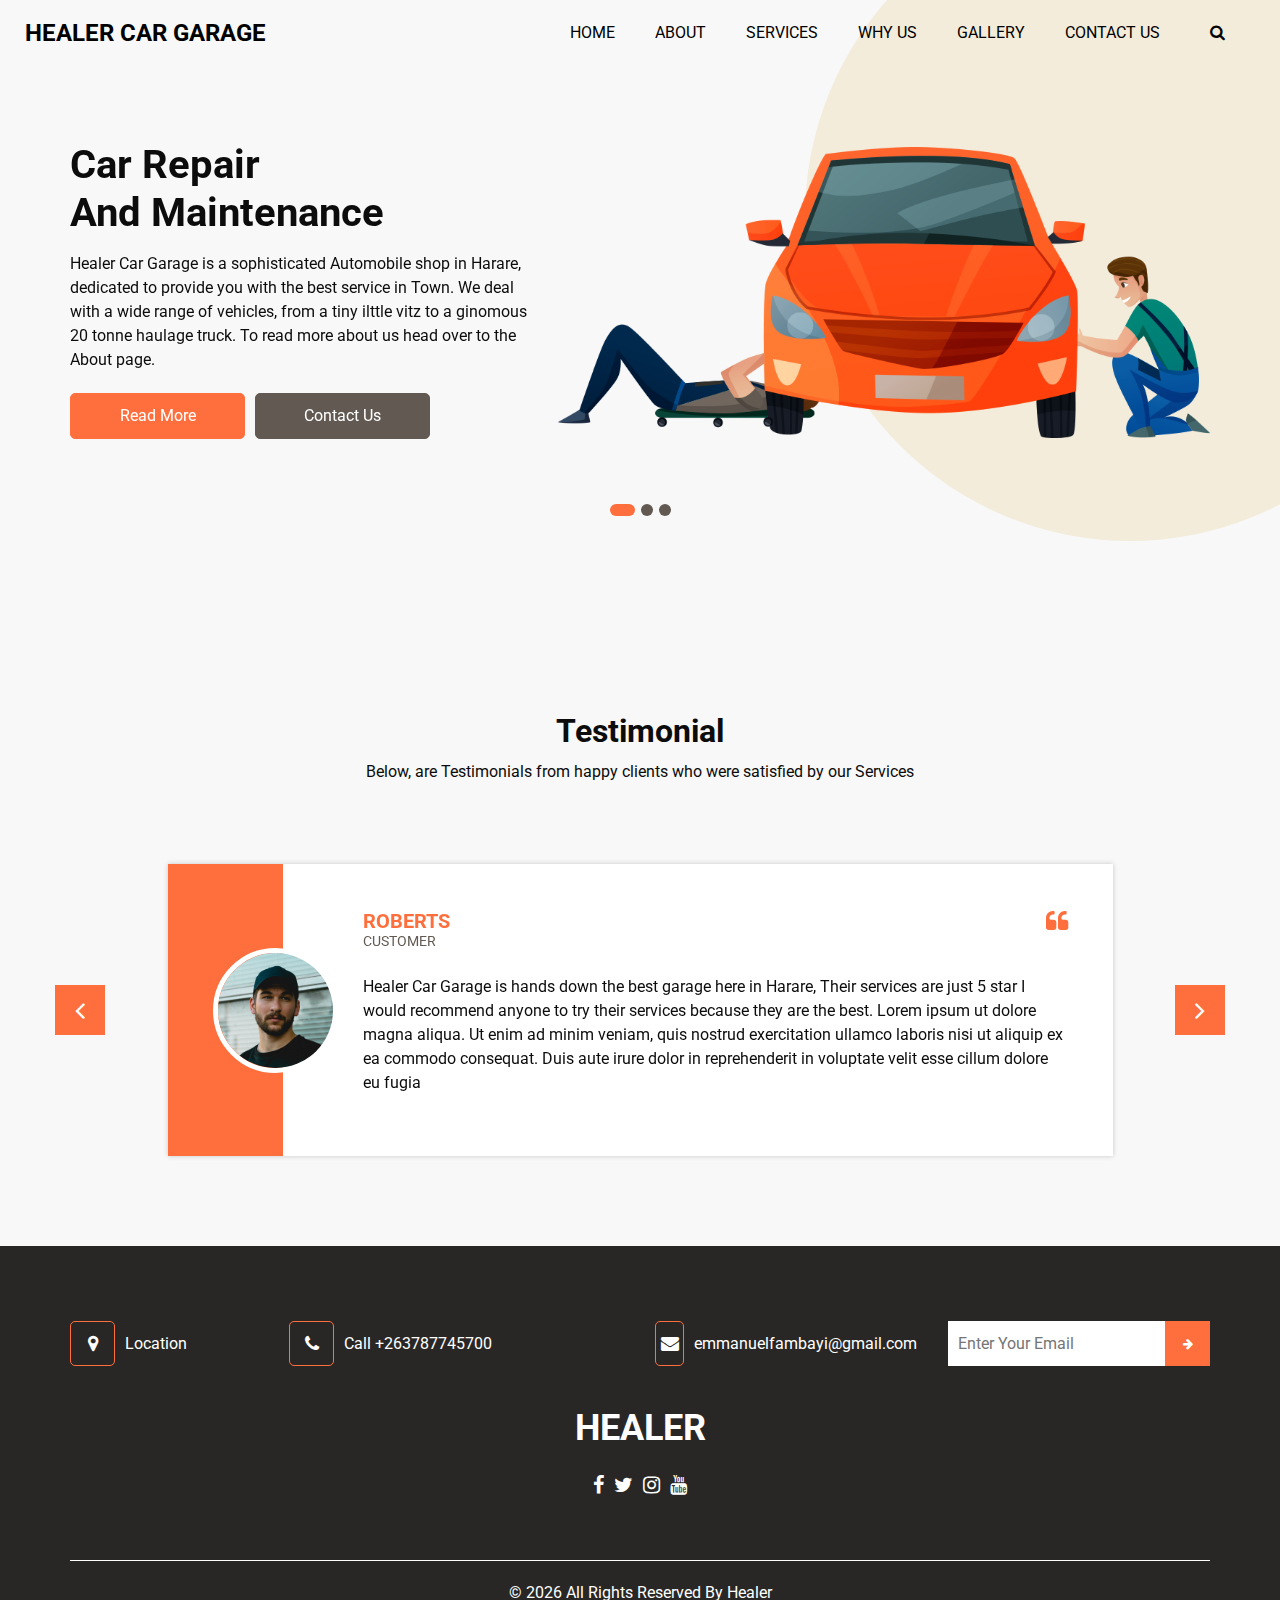
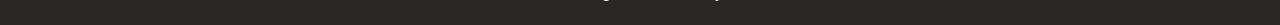
<file: index.html>
<!DOCTYPE html>
<html>

<head>
  <!-- Basic -->
  <meta charset="utf-8" />
  <meta http-equiv="X-UA-Compatible" content="IE=edge" />
  <!-- Mobile Metas -->
  <meta name="viewport" content="width=device-width, initial-scale=1, shrink-to-fit=no" />
  <!-- Site Metas -->
  <link rel="icon" href="images/fevicon.png" type="image/gif" />
  <meta name="keywords" content="" />
  <meta name="description" content="" />
  <meta name="author" content="" />

  <title>HEALER</title>


  <!-- bootstrap core css -->
  <link rel="stylesheet" type="text/css" href="css/bootstrap.css" />

  <!-- fonts style -->
  <link href="https://fonts.googleapis.com/css2?family=Roboto:wght@400;500;700;900&display=swap" rel="stylesheet">

  <!-- font awesome style -->
  <link href="css/font-awesome.min.css" rel="stylesheet" />

  <!-- Custom styles for this template -->
  <link href="css/style.css" rel="stylesheet" />
  <!-- responsive style -->
  <link href="css/responsive.css" rel="stylesheet" />

</head>

<body>

  <!-- header section strats -->
  <header class="header_section">
    <div class="container-fluid">
      <nav class="navbar navbar-expand-lg custom_nav-container ">
        <a class="navbar-brand" href="index.html">
          <span>HEALER CAR GARAGE</span>
        </a>

        <button class="navbar-toggler" type="button" data-toggle="collapse" data-target="#navbarSupportedContent" aria-controls="navbarSupportedContent" aria-expanded="false" aria-label="Toggle navigation">
          <span class=""> </span>
        </button>

        <div class="collapse navbar-collapse" id="navbarSupportedContent">
          <ul class="navbar-nav  ml-auto">
            <li class="nav-item active">
              <a class="nav-link" href="index.html">Home <span class="sr-only">(current)</span></a>
            </li>
            <li class="nav-item">
              <a class="nav-link" href="about.html"> About</a>
            </li>
            <li class="nav-item">
              <a class="nav-link" href="service.html">Services</a>
            </li>
            <li class="nav-item">
              <a class="nav-link" href="why.html">Why Us</a>
            </li>
            <li class="nav-item">
              <a class="nav-link" href="gallery.html">Gallery</a>
            </li>
            <li class="nav-item">
              <a class="nav-link" href="contact.html">Contact Us</a>
            </li>
          </ul>
          <div class="quote_btn-container">
            <form class="form-inline">
              <button class="btn   nav_search-btn" type="submit">
                <i class="fa fa-search" aria-hidden="true"></i>
              </button>
            </form>
          </div>
        </div>
      </nav>
    </div>
  </header>
  <!-- end header section -->
  <!--slider section-->
  <section class="slider_section ">
    <div id="customCarousel1" class="carousel slide" data-ride="carousel">
      <div class="carousel-inner">
        <div class="carousel-item active">
          <div class="container ">
            <div class="row">
              <div class="col-md-6 col-lg-5">
                <div class="detail-box">
                  <h1>
                    Car Repair <br>
                    And Maintenance
                  </h1>
                  <p>
                    Healer Car Garage is a sophisticated Automobile shop in Harare, dedicated to provide you with the best service in Town. We deal with a wide range of vehicles, from a tiny ilttle vitz to a ginomous 20 tonne haulage truck. To read more about us head over to the About page.</p>
                  <div class="btn-box">
                    <a href="" class="btn-1">
                      Read More
                    </a>
                    <a href="contact.html" class="btn-2">
                      Contact Us
                    </a>
                  </div>
                </div>
              </div>
              <div class="col-md-6 col-lg-7">
                <div class="img-box">
                  <img src="images/slider-img.png" alt="">
                </div>
              </div>
            </div>
          </div>
        </div>
        <div class="carousel-item">
          <div class="container ">
            <div class="row">
              <div class="col-md-6 col-lg-5">
                <div class="detail-box">
                  <h1>
                    Car Repair <br>
                    And Maintenance
                  </h1>
                  <p>
                    Anything embarrassing hidden in the middle of text. All the Lorem Ipsuanything embarrassing hidden in the middle of text. All the Lorem Ipsumm </p>
                  <div class="btn-box">
                    <a href="" class="btn-1">
                      Read More
                    </a>
                    <a href="" class="btn-2">
                      Contact Us
                    </a>
                  </div>
                </div>
              </div>
              <div class="col-md-6 col-lg-7">
                <div class="img-box">
                  <img src="images/slider-img.png" alt="">
                </div>
              </div>
            </div>
          </div>
        </div>
        <div class="carousel-item">
          <div class="container ">
            <div class="row">
              <div class="col-md-6 col-lg-5">
                <div class="detail-box">
                  <h1>
                    Car Repair <br>
                    And Maintenance
                  </h1>
                  <p>
                    Anything embarrassing hidden in the middle of text. All the Lorem Ipsuanything embarrassing hidden in the middle of text. All the Lorem Ipsumm </p>
                  <div class="btn-box">
                    <a href="" class="btn-1">
                      Read More
                    </a>
                    <a href="" class="btn-2">
                      Contact Us
                    </a>
                  </div>
                </div>
              </div>
              <div class="col-md-6 col-lg-7">
                <div class="img-box">
                  <img src="images/slider-img.png" alt="">
                </div>
              </div>
            </div>
          </div>
        </div>
      </div>
      <ol class="carousel-indicators">
        <li data-target="#customCarousel1" data-slide-to="0" class="active"></li>
        <li data-target="#customCarousel1" data-slide-to="1"></li>
        <li data-target="#customCarousel1" data-slide-to="2"></li>
      </ol>
    </div>
  </section>
  <!-- end slider section -->

  <!-- client section -->
  <section class="client_section layout_padding">
    <div class="container">
      <div class="heading_container heading_center">
        <h2>
          Testimonial
        </h2>
        <p>
          Below, are Testimonials from happy clients who were satisfied by our Services
        </p>
      </div>
    </div>
    <div class="container px-0">
      <div id="customCarousel2" class="carousel  slide" data-ride="carousel">
        <div class="carousel-inner">
          <div class="carousel-item active">
            <div class="container">
              <div class="row">
                <div class="col-lg-10 mx-auto">
                  <div class="box">
                    <div class="img-box">
                      <img src="images/client.jpg" alt="">
                    </div>
                    <div class="detail-box">
                      <div class="client_info">
                        <div class="client_name">
                          <h5>
                            Roberts
                          </h5>
                          <h6>
                            Customer
                          </h6>
                        </div>
                        <i class="fa fa-quote-left" aria-hidden="true"></i>
                      </div>
                      <p>
                        Healer Car Garage is hands down the best garage here in Harare, Their services are just 5 star I would recommend anyone to try their services because they are the best. Lorem ipsum ut
                        dolore magna aliqua. Ut enim ad minim veniam, quis nostrud exercitation ullamco laboris nisi ut
                        aliquip ex ea commodo consequat. Duis aute irure dolor in reprehenderit in voluptate velit esse
                        cillum
                        dolore eu fugia
                      </p>
                    </div>
                  </div>
                </div>
              </div>
            </div>
          </div>
          <div class="carousel-item">
            <div class="container">
              <div class="row">
                <div class="col-md-10 mx-auto">
                  <div class="box">
                    <div class="img-box">
                      <img src="images/Anderson.png" alt="">
                    </div>
                    <div class="detail-box">
                      <div class="client_info">
                        <div class="client_name">
                          <h5>
                            Anderson
                          </h5>
                          <h6>
                            Customer
                          </h6>
                        </div>
                        <i class="fa fa-quote-left" aria-hidden="true"></i>
                      </div>
                      <p>
                       I bet You just can't go wrong with Healer Car Garage because of the services they offer, probably hands down the best in town. You surely should check them out , trust me our be disappointed. Oooh and did I also mention that their prices are very affordable for the quality of services they offer. 
                      </p>
                    </div>
                  </div>
                </div>
              </div>
            </div>
          </div>
          <div class="carousel-item">
            <div class="container">
              <div class="row">
                <div class="col-md-10 mx-auto">
                  <div class="box">
                    <div class="img-box">
                      <img src="images/Anderson.png" alt="">
                    </div>
                    <div class="detail-box">
                      <div class="client_info">
                        <div class="client_name">
                          <h5>
                            Pikachu
                          </h5>
                          <h6>
                            Customer
                          </h6>
                        </div>
                        <i class="fa fa-quote-left" aria-hidden="true"></i>
                      </div>
                      <p>
                        I bet You just can't go wrong with Healer Car Garage because of the services they offer, probably hands down the best in
                        town. You surely should check them out , trust me our be disappointed. Oooh and did I also mention that their prices are
                        very affordable for the quality of services they offer.
                      </p>
                    </div>
                  </div>
                </div>
              </div>
            </div>
          </div>
        </div>
        <div class="carousel_btn-box">
          <a class="carousel-control-prev" href="#customCarousel2" role="button" data-slide="prev">
            <i class="fa fa-angle-left" aria-hidden="true"></i>
            <span class="sr-only">Previous</span>
          </a>
          <a class="carousel-control-next" href="#customCarousel2" role="button" data-slide="next">
            <i class="fa fa-angle-right" aria-hidden="true"></i>
            <span class="sr-only">Next</span>
          </a>
        </div>
      </div>
    </div>
  </section>
  <!-- end client section -->

  <!-- info section -->

  <section class="info_section ">
    <div class="info_container ">
      <div class="container">
        <div class="row">
          <div class="col-lg-9">
            <div class="info_contact ">
              <div class="row">
                <div class="col-md-3">
                  <a href="about.html" class="link-box">
                    <i class="fa fa-map-marker" aria-hidden="true"></i>
                    <span>
                      Location
                    </span>
                  </a>
                </div>
                <div class="col-md-5">
                  <a href="#" class="link-box">
                    <i class="fa fa-phone" aria-hidden="true"></i>
                    <span>
                      Call +263787745700
                    </span>
                  </a>
                </div>
                <div class="col-md-4">
                  <a href="#" class="link-box">
                    <i class="fa fa-envelope" aria-hidden="true"></i>
                    <span>
                      emmanuelfambayi@gmail.com
                    </span>
                  </a>
                </div>
              </div>
            </div>
          </div>
          <div class="col-md-5  col-lg-3 mx-auto">
            <div class="info_form ">
              <form action="#">
                <input type="email" placeholder="Enter Your Email" />
                <button>
                  <i class="fa fa-arrow-right" aria-hidden="true"></i>
                </button>
              </form>
            </div>
          </div>
        </div>
        <div class="info_logo">
          <a class="navbar-brand" href="index.html">
            <span>
              Healer
            </span>
          </a>
        </div>
        <div class="social-box">
          <a href="">
            <i class="fa fa-facebook" aria-hidden="true"></i>
          </a>
          <a href="">
            <i class="fa fa-twitter" aria-hidden="true"></i>
          </a>
          <a href="">
            <i class="fa fa-instagram" aria-hidden="true"></i>
          </a>
          <a href="">
            <i class="fa fa-youtube" aria-hidden="true"></i>
          </a>
        </div>
      </div>
    </div>
  </section>

  <!-- end info section -->

  <!-- footer section -->
  <footer class="footer_section">
    <div class="container">
      <p>
        &copy; <span id="displayYear"></span> All Rights Reserved By
        <a href="https://html.design/">Healer</a>
      </p>
    </div>
  </footer>
  <!-- footer section -->

  <!-- jQery -->
  <script src="js/jquery-3.4.1.min.js"></script>
  <!-- bootstrap js -->
  <script src="js/bootstrap.js"></script>
  <!-- custom js -->
  <script src="js/custom.js"></script>


</body>

</html>
</file>
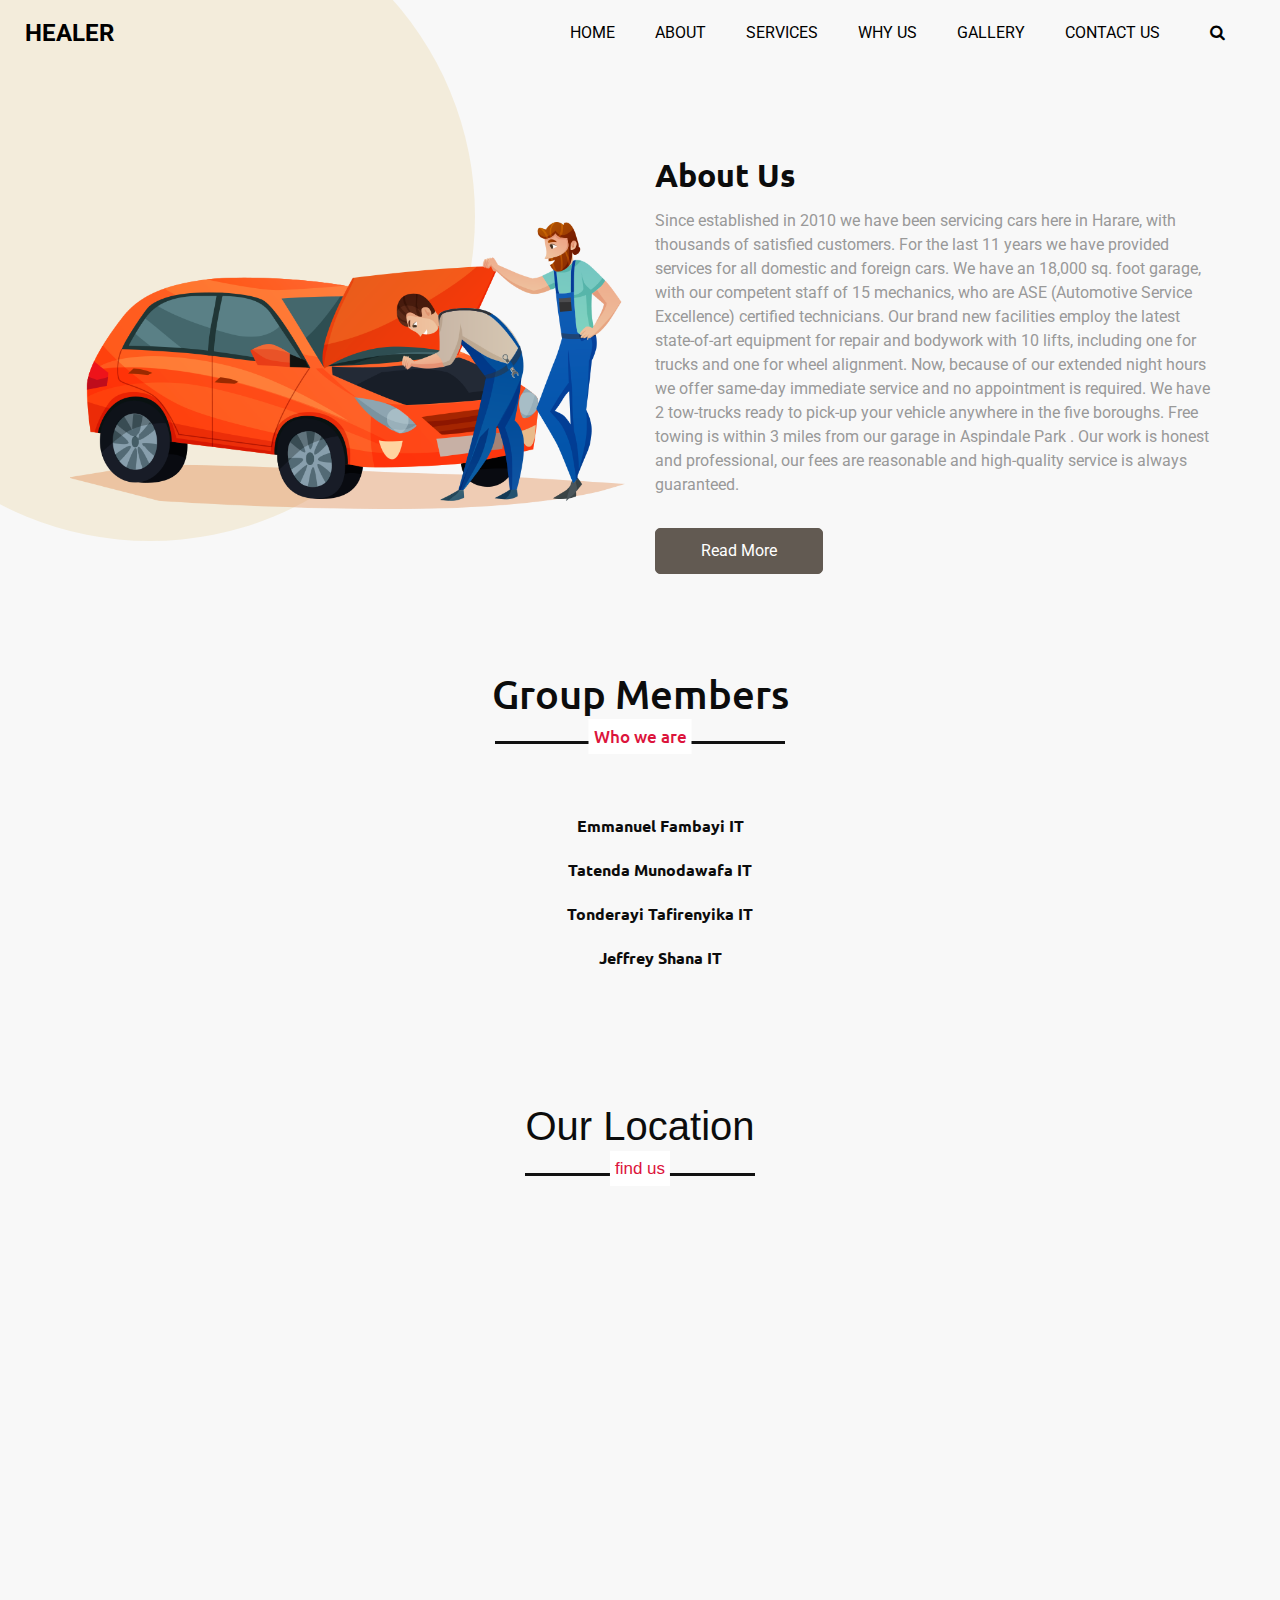
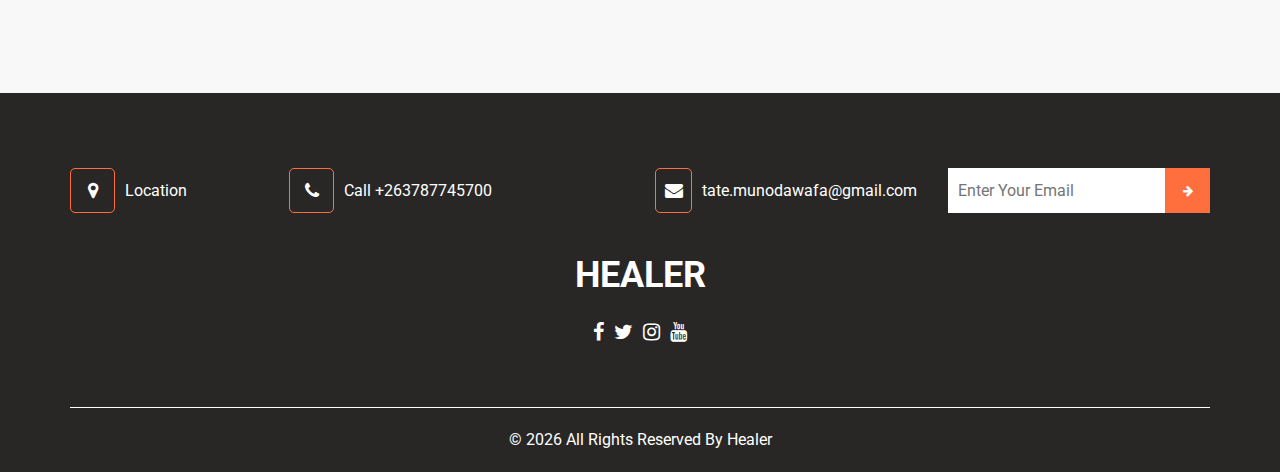
<file: about.html>
<!DOCTYPE html>
<html>

<head>
  <!-- Basic -->
  <meta charset="utf-8" />
  <meta http-equiv="X-UA-Compatible" content="IE=edge" />
  <!-- Mobile Metas -->
  <meta name="viewport" content="width=device-width, initial-scale=1, shrink-to-fit=no" />
  <!-- Site Metas -->
  <link rel="icon" href="images/fevicon.png" type="image/gif" />
  <meta name="keywords" content="" />
  <meta name="description" content="" />
  <meta name="author" content="" />

  <title>HEALER</title>


  <!-- bootstrap core css -->
  <link rel="stylesheet" type="text/css" href="css/bootstrap.css" />

  <!-- fonts style -->
  <link href="https://fonts.googleapis.com/css2?family=Roboto:wght@400;500;700;900&display=swap" rel="stylesheet">

  <!-- font awesome style -->
  <link href="css/font-awesome.min.css" rel="stylesheet" />

  <!-- Custom styles for this template -->
  <link href="css/style.css" rel="stylesheet" />
  <!-- responsive style -->
  <link href="css/responsive.css" rel="stylesheet" />

</head>

<body>

  <!-- header section strats -->
  <header class="header_section">
    <div class="container-fluid">
      <nav class="navbar navbar-expand-lg custom_nav-container ">
        <a class="navbar-brand" href="index.html">
          <span>HEALER</span>
        </a>

        <button class="navbar-toggler" type="button" data-toggle="collapse" data-target="#navbarSupportedContent" aria-controls="navbarSupportedContent" aria-expanded="false" aria-label="Toggle navigation">
          <span class=""> </span>
        </button>

        <div class="collapse navbar-collapse" id="navbarSupportedContent">
          <ul class="navbar-nav  ml-auto">
            <li class="nav-item ">
              <a class="nav-link" href="index.html">Home </a>
            </li>
            <li class="nav-item active">
              <a class="nav-link" href="about.html"> About <span class="sr-only">(current)</span> </a>
            </li>
            <li class="nav-item">
              <a class="nav-link" href="service.html">Services</a>
            </li>
            <li class="nav-item">
              <a class="nav-link" href="why.html">Why Us</a>
            </li>
            <li class="nav-item">
              <a class="nav-link" href="gallery.html">Gallery</a>
            </li>
            <li class="nav-item">
              <a class="nav-link" href="contact.html">Contact Us</a>
            </li>
          </ul>
          <div class="quote_btn-container">
            <form class="form-inline">
              <button class="btn   nav_search-btn" type="submit">
                <i class="fa fa-search" aria-hidden="true"></i>
              </button>
            </form>
          </div>
        </div>
      </nav>
    </div>
  </header>
  <!-- end header section -->

  <!-- about section -->

  <section class="about_section layout_padding">
    <div class="container  ">
      <div class="row">
        <div class="col-md-6 ">
          <div class="img-box">
            <img src="images/about-img.png" alt="">
          </div>
        </div>
        <div class="col-md-6">
          <div class="detail-box">
            <div class="heading_container">
              <h2>
                About Us
              </h2>
            </div>
            <p>
              Since established in 2010 we have been servicing cars here in Harare, with thousands of satisfied customers. For the
              last 11 years we have provided services for all domestic and foreign cars. We have an 18,000 sq. foot garage, with our
              competent staff of 15 mechanics, who are ASE (Automotive Service Excellence) certified technicians. Our brand new
              facilities employ the latest state-of-art equipment for repair and bodywork with 10 lifts, including one for trucks and
              one for wheel alignment. Now, because of our extended night hours we offer same-day immediate service and no appointment
              is required. We have 2 tow-trucks ready to pick-up your vehicle anywhere
              in the five boroughs. Free towing is within 3 miles from our garage in Aspindale Park . Our work is honest and
              professional, our fees are reasonable and high-quality service is always guaranteed. </p>
            <a href="">
              Read More
            </a>
          </div>
        </div>
      </div>
    </div>
  </section>

  <!-- end about section -->

  <!--members section start-->
  <section class="members">
    <div class="tittle">Group Members</div>
    <div class="members-content">
      <ul>
        <li>Emmanuel Fambayi IT</li>
        <li>Tatenda Munodawafa IT</li>
        <li>Tonderayi Tafirenyika IT</li>
        <li>Jeffrey Shana IT</li>
     </ul>
    </div>
  </section>
  <!--members section end-->

  <!--location section start-->
  <section class="location" id="location" >
    <div class="tittle">Our Location</div>
    <div id="map">
      <iframe
        src="https://www.google.com/maps/embed?pb=!1m18!1m12!1m3!1d15189.481541946585!2d30.956180617919927!3d-17.868126460325776!2m3!1f0!2f0!3f0!3m2!1i1024!2i768!4f13.1!3m3!1m2!1s0x1931a73f729f3e67%3A0xe951201a976d5a0c!2sPick%20n%20Pay%20Aspindale%20Park!5e0!3m2!1sen!2szw!4v1638025833135!5m2!1sen!2szw"
        width="100%" height="450" style="border:0;" allowfullscreen="" loading="lazy"></iframe>
    </div>
  </section>

  <!-- info section -->

  <section class="info_section ">
    <div class="info_container ">
      <div class="container">
        <div class="row">
          <div class="col-lg-9">
            <div class="info_contact ">
              <div class="row">
                <div class="col-md-3">
                  <a href="#location" class="link-box">
                    <i class="fa fa-map-marker" aria-hidden="true"></i>
                    <span>
                      Location
                    </span>
                  </a>
                </div>
                <div class="col-md-5">
                  <a href="#" class="link-box">
                    <i class="fa fa-phone" aria-hidden="true"></i>
                    <span>
                      Call +263787745700
                    </span>
                  </a>
                </div>
                <div class="col-md-4">
                  <a href="#" class="link-box">
                    <i class="fa fa-envelope" aria-hidden="true"></i>
                    <span>
                      tate.munodawafa@gmail.com
                    </span>
                  </a>
                </div>
              </div>
            </div>
          </div>
          <div class="col-md-5  col-lg-3 mx-auto">
            <div class="info_form ">
              <form action="#">
                <input type="email" placeholder="Enter Your Email" />
                <button>
                  <i class="fa fa-arrow-right" aria-hidden="true"></i>
                </button>
              </form>
            </div>
          </div>
        </div>
        <div class="info_logo">
          <a class="navbar-brand" href="index.html">
            <span>
              HEALER
            </span>
          </a>
        </div>
        <div class="social-box">
          <a href="">
            <i class="fa fa-facebook" aria-hidden="true"></i>
          </a>
          <a href="">
            <i class="fa fa-twitter" aria-hidden="true"></i>
          </a>
          <a href="">
            <i class="fa fa-instagram" aria-hidden="true"></i>
          </a>
          <a href="">
            <i class="fa fa-youtube" aria-hidden="true"></i>
          </a>
        </div>
      </div>
    </div>
  </section>

  <!-- end info section -->

  <!-- footer section -->
  <footer class="footer_section">
    <div class="container">
      <p>
        &copy; <span id="displayYear"></span> All Rights Reserved By
        <a href="https://html.design/">Healer</a>
      </p>
    </div>
  </footer>
  <!-- footer section -->

  <!-- jQery -->
  <script src="js/jquery-3.4.1.min.js"></script>
  <!-- bootstrap js -->
  <script src="js/bootstrap.js"></script>
  <!-- custom js -->
  <script src="js/custom.js"></script>


</body>

</html>
</file>
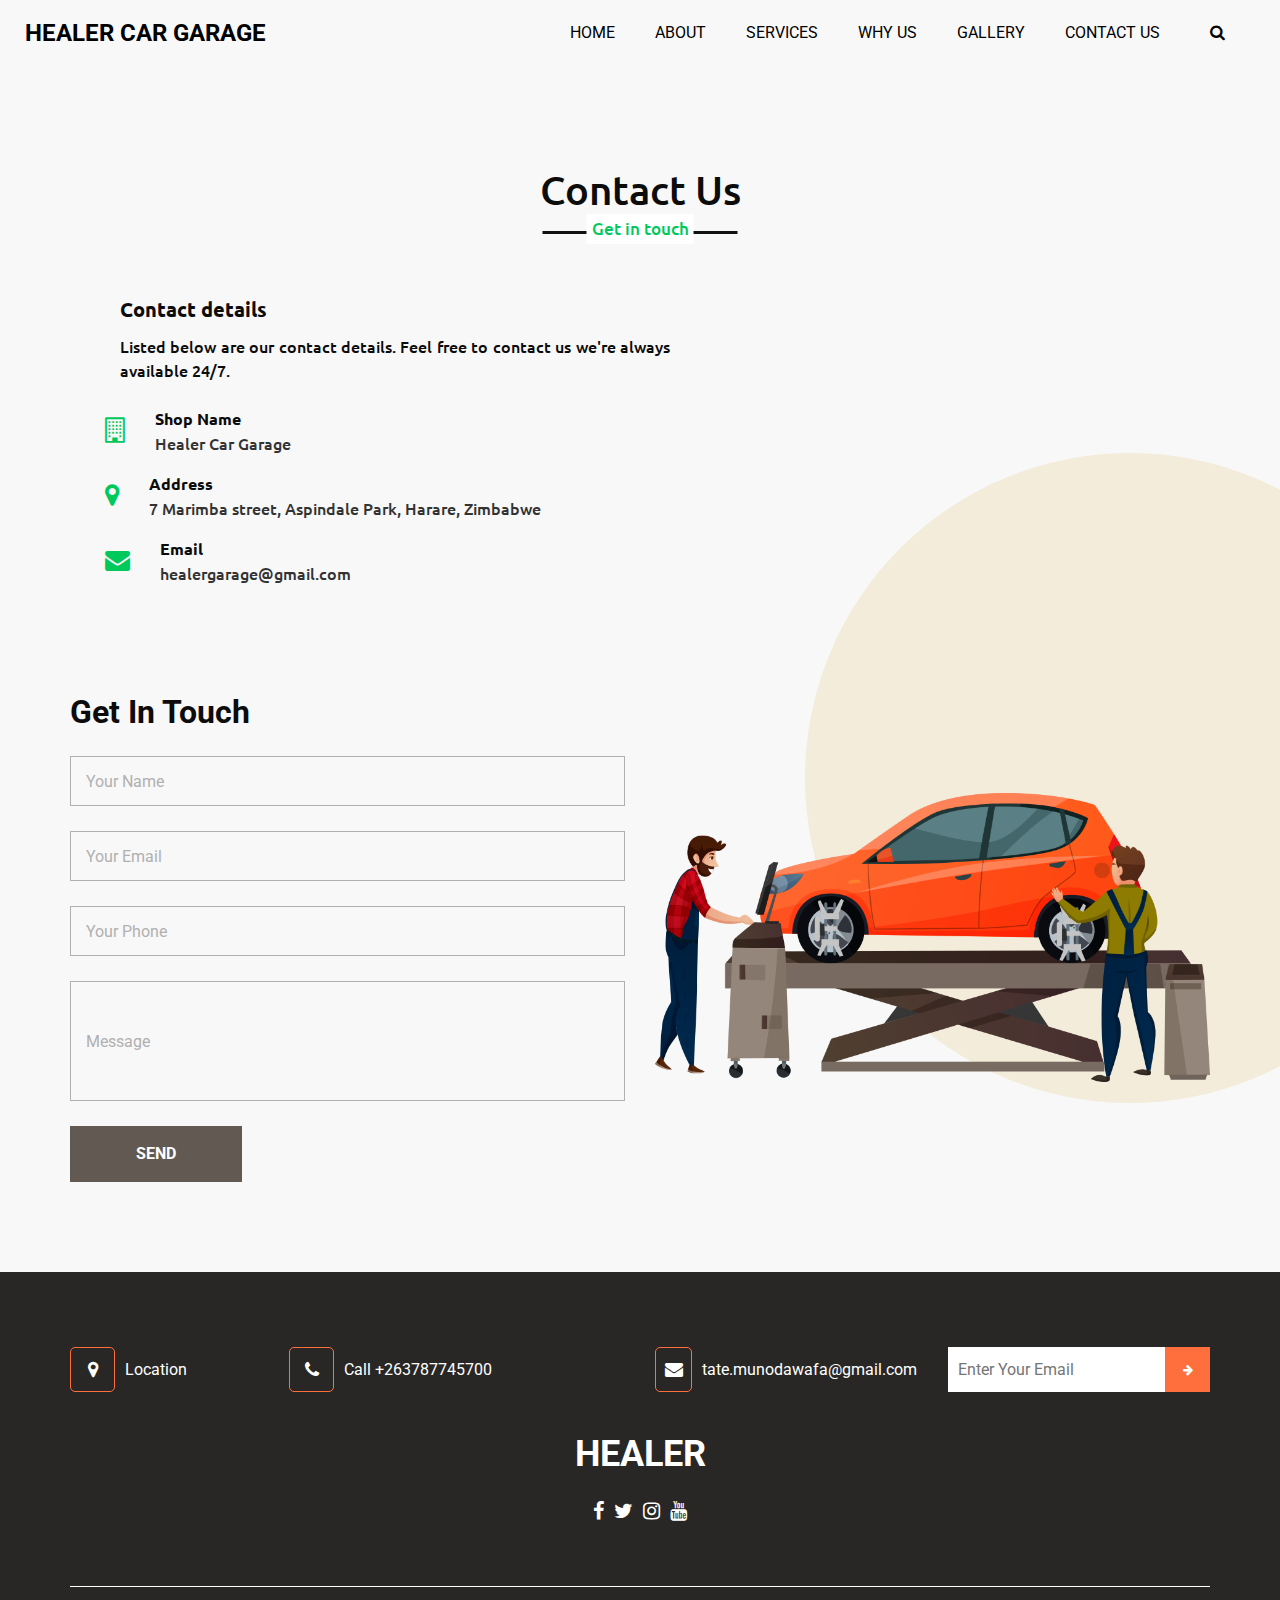
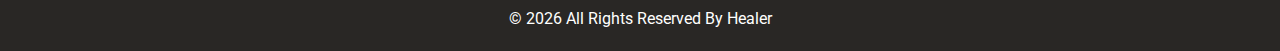
<file: contact.html>
<!DOCTYPE html>
<html>

<head>
  <!-- Basic -->
  <meta charset="utf-8" />
  <meta http-equiv="X-UA-Compatible" content="IE=edge" />
  <!-- Mobile Metas -->
  <meta name="viewport" content="width=device-width, initial-scale=1, shrink-to-fit=no" />
  <!-- Site Metas -->
  <link rel="icon" href="images/fevicon.png" type="image/gif" />
  <meta name="keywords" content="" />
  <meta name="description" content="" />
  <meta name="author" content="" />

  <title>Healer</title>


  <!-- bootstrap core css -->
  <link rel="stylesheet" type="text/css" href="css/bootstrap.css" />

  <!-- fonts style -->
  <link href="https://fonts.googleapis.com/css2?family=Roboto:wght@400;500;700;900&display=swap" rel="stylesheet">

  <!-- font awesome style -->
  <link href="css/font-awesome.min.css" rel="stylesheet" />
  <link rel="stylesheet" href="https://cdnjs.cloudflare.com/ajax/libs/font-awesome/4.7.0/css/font-awesome.min.css">

  <!-- Custom styles for this template -->
  <link href="css/style.css" rel="stylesheet" />
  <!-- responsive style -->
  <link href="css/responsive.css" rel="stylesheet" />

</head>

<body>

  <!-- header section strats -->
  <header class="header_section">
    <div class="container-fluid">
      <nav class="navbar navbar-expand-lg custom_nav-container ">
        <a class="navbar-brand" href="index.html">
          <span>Healer Car Garage</span>
        </a>

        <button class="navbar-toggler" type="button" data-toggle="collapse" data-target="#navbarSupportedContent" aria-controls="navbarSupportedContent" aria-expanded="false" aria-label="Toggle navigation">
          <span class=""> </span>
        </button>

        <div class="collapse navbar-collapse" id="navbarSupportedContent">
          <ul class="navbar-nav  ml-auto">
            <li class="nav-item ">
              <a class="nav-link" href="index.html">Home </a>
            </li>
            <li class="nav-item">
              <a class="nav-link" href="about.html"> About</a>
            </li>
            <li class="nav-item">
              <a class="nav-link" href="service.html">Services</a>
            </li>
            <li class="nav-item">
              <a class="nav-link" href="why.html">Why Us</a>
            </li>
            <li class="nav-item">
              <a class="nav-link" href="gallery.html">Gallery</a>
            </li>
            <li class="nav-item active">
              <a class="nav-link" href="contact.html">Contact Us <span class="sr-only">(current)</span> </a>
            </li>
          </ul>
          <div class="quote_btn-container">
            <form class="form-inline">
              <button class="btn   nav_search-btn" type="submit">
                <i class="fa fa-search" aria-hidden="true"></i>
              </button>
            </form>
          
          </div>
        </div>
      </nav>
    </div>
  </header>
  <!-- end header section -->

<!--Contact section start-->
<section class="contact" id="contact">
  <div class="max-width">
    <h2 class="tittle">Contact Us</h2>
    <div class="contact-content">
      <div class="column left">
        <div class="text">Contact details</div>
        <p>Listed below are our contact details. Feel free to contact us we're always available 24/7.</p>
        <div class="icons">
          <div class="row">
            <i class="fa fa-building-o" aria-hidden="true"></i>
            <div class="info">
              <div class="head">Shop Name</div>
              <div class="sub-tittle">Healer Car Garage</div>
            </div>
          </div>
          <div class="row">
            <i class="fa fa-map-marker"></i>
            <div class="info">
              <div class="head">Address</div>
              <div class="sub-tittle">7 Marimba street, Aspindale Park, Harare, Zimbabwe</div>
            </div>
          </div>
          <div class="row">
            <i class="fa fa-envelope"></i>
            <div class="info">
              <div class="head">Email</div>
              <div class="sub-tittle">healergarage@gmail.com</div>
            </div>
          </div>
        </div>
      </div>
    </div>
  </div>
</section>


  <!-- contact section -->
  <section class="contact_section layout_padding">
    <div class="container">
      <div class="row">
        <div class="col-md-6">
          <div class="form_container">
            <div class="heading_container ">
              <h2>
                Get In Touch
              </h2>
            </div>
            <form action="#">
              <div>
                <input type="text" placeholder="Your Name" />
              </div>
              <div>
                <input type="email" placeholder="Your Email" />
              </div>
              <div>
                <input type="text" placeholder="Your Phone" />
              </div>
              <div>
                <input type="text" class="message-box" placeholder="Message" />
              </div>
              <div class="btn_box ">
                <button>
                  SEND
                </button>
              </div>
            </form>
          </div>
        </div>
        <div class="col-md-6">
          <div class="img-box">
            <img src="images/contact-img.png" alt="">
          </div>
        </div>
      </div>
    </div>
  </section>
  <!-- end contact section -->

  <!-- info section -->

  <section class="info_section ">
    <div class="info_container ">
      <div class="container">
        <div class="row">
          <div class="col-lg-9">
            <div class="info_contact ">
              <div class="row">
                <div class="col-md-3">
                  <a href="#" class="link-box">
                    <i class="fa fa-map-marker" aria-hidden="true"></i>
                    <span>
                      Location
                    </span>
                  </a>
                </div>
                <div class="col-md-5">
                  <a href="#" class="link-box">
                    <i class="fa fa-phone" aria-hidden="true"></i>
                    <span>
                      Call +263787745700
                    </span>
                  </a>
                </div>
                <div class="col-md-4">
                  <a href="#" class="link-box">
                    <i class="fa fa-envelope" aria-hidden="true"></i>
                    <span>
                      tate.munodawafa@gmail.com
                    </span>
                  </a>
                </div>
              </div>
            </div>
          </div>
          <div class="col-md-5  col-lg-3 mx-auto">
            <div class="info_form ">
              <form action="#">
                <input type="email" placeholder="Enter Your Email" />
                <button>
                  <i class="fa fa-arrow-right" aria-hidden="true"></i>
                </button>
              </form>
            </div>
          </div>
        </div>
        <div class="info_logo">
          <a class="navbar-brand" href="index.html">
            <span>
              HEALER
            </span>
          </a>
        </div>
        <div class="social-box">
          <a href="">
            <i class="fa fa-facebook" aria-hidden="true"></i>
          </a>
          <a href="">
            <i class="fa fa-twitter" aria-hidden="true"></i>
          </a>
          <a href="">
            <i class="fa fa-instagram" aria-hidden="true"></i>
          </a>
          <a href="">
            <i class="fa fa-youtube" aria-hidden="true"></i>
          </a>
        </div>
      </div>
    </div>
  </section>

  <!-- end info section -->

  <!-- footer section -->
  <footer class="footer_section">
    <div class="container">
      <p>
        &copy; <span id="displayYear"></span> All Rights Reserved By
        <a href="https://html.design/">Healer</a>
      </p>
    </div>
  </footer>
  <!-- footer section -->

  <!-- jQery -->
  <script src="js/jquery-3.4.1.min.js"></script>
  <!-- bootstrap js -->
  <script src="js/bootstrap.js"></script>
  <!-- custom js -->
  <script src="js/custom.js"></script>


</body>

</html>
</file>
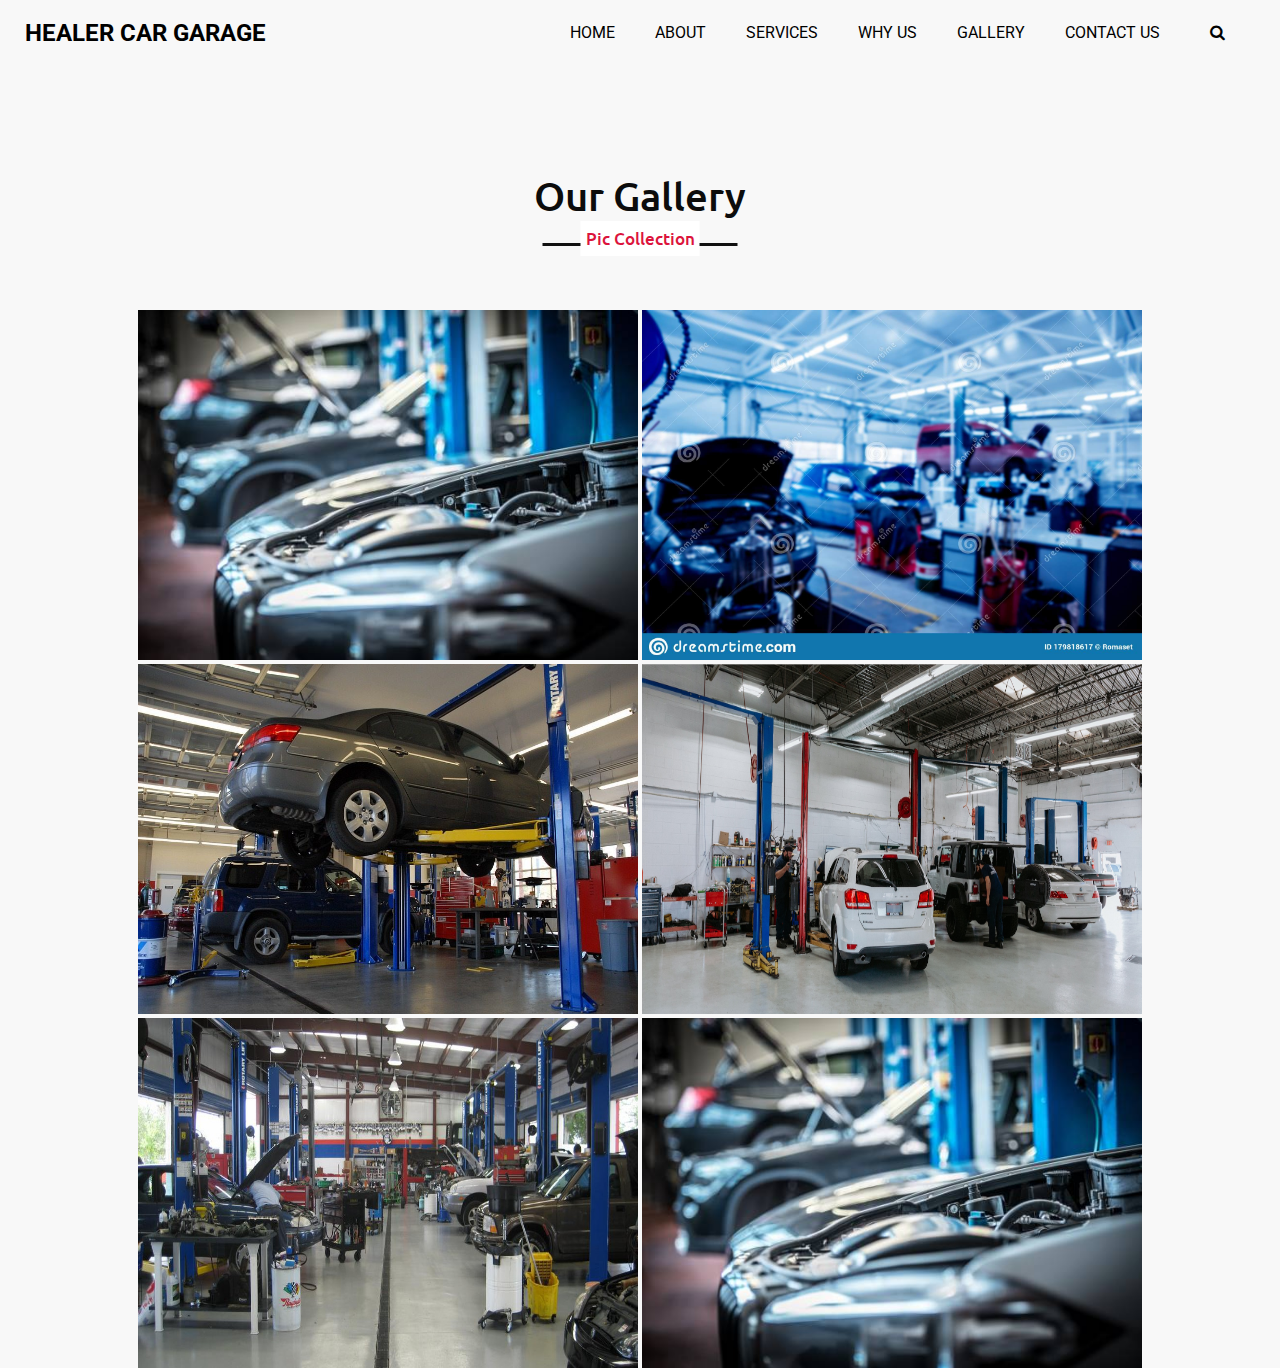
<file: gallery.html>
<!DOCTYPE html>
<html>

<head>
    <!-- Basic -->
    <meta charset="utf-8" />
    <meta http-equiv="X-UA-Compatible" content="IE=edge" />
    <!-- Mobile Metas -->
    <meta name="viewport" content="width=device-width, initial-scale=1, shrink-to-fit=no" />
    <!-- Site Metas -->
    <link rel="icon" href="images/fevicon.png" type="image/gif" />
    <meta name="keywords" content="" />
    <meta name="description" content="" />
    <meta name="author" content="" />

    <title>HEALER</title>


    <!-- bootstrap core css -->
    <link rel="stylesheet" type="text/css" href="css/bootstrap.css" />

    <!-- fonts style -->
    <link href="https://fonts.googleapis.com/css2?family=Roboto:wght@400;500;700;900&display=swap" rel="stylesheet">

    <!-- font awesome style -->
    <link href="css/font-awesome.min.css" rel="stylesheet" />

    <!-- Custom styles for this template -->
    <link href="css/style.css" rel="stylesheet" />
    <!-- responsive style -->
    <link href="css/responsive.css" rel="stylesheet" />

</head>

<body>

    <!-- header section strats -->
    <header class="header_section">
        <div class="container-fluid">
            <nav class="navbar navbar-expand-lg custom_nav-container ">
                <a class="navbar-brand" href="index.html">
                    <span>HEALER CAR GARAGE</span>
                </a>

                <button class="navbar-toggler" type="button" data-toggle="collapse"
                    data-target="#navbarSupportedContent" aria-controls="navbarSupportedContent" aria-expanded="false"
                    aria-label="Toggle navigation">
                    <span class=""> </span>
                </button>

                <div class="collapse navbar-collapse" id="navbarSupportedContent">
                    <ul class="navbar-nav  ml-auto">
                        <li class="nav-item active">
                            <a class="nav-link" href="index.html">Home <span class="sr-only">(current)</span></a>
                        </li>
                        <li class="nav-item">
                            <a class="nav-link" href="about.html"> About</a>
                        </li>
                        <li class="nav-item">
                            <a class="nav-link" href="service.html">Services</a>
                        </li>
                        <li class="nav-item">
                            <a class="nav-link" href="why.html">Why Us</a>
                        </li>
                        <li class="nav-item">
                            <a class="nav-link" href="gallery.html">Gallery</a>
                        </li>
                        <li class="nav-item">
                            <a class="nav-link" href="contact.html">Contact Us</a>
                        </li>
                    </ul>
                    <div class="quote_btn-container">
                        <form class="form-inline">
                            <button class="btn   nav_search-btn" type="submit">
                                <i class="fa fa-search" aria-hidden="true"></i>
                            </button>
                        </form>
                    </div>
                </div>
            </nav>
        </div>
    </header>
    <!-- end header section -->

    <!--gallery section start-->
    <section class="gallery">
        <div class="tittle">Our Gallery</div>
        <div class="gallery-content">
            <a href="./images/g1.jpg"><img src="./images/g1.jpg" width="500" height="350" alt=""></a>
            <a href="./images/g2.jpg"><img src="./images/g2.jpg" width="500" height="350" alt=""></a>
            <a href="./images/Car-Repair-Shop.jpeg"><img src="./images/Car-Repair-Shop.jpeg" width="500" height="350" alt=""></a>
            <a href="./images/g4.jpg"><img src="./images/g4.jpg" width="500" height="350" alt=""></a>
            <a href="./images/g5.jpg"><img src="./images/g5.jpg" width="500" height="350" alt=""></a>
            <a href="./images/g1.jpg"><img src="./images/g1.jpg" width="500" height="350" alt=""></a>

        </div>
    </section>

</body>
</html>
</file>
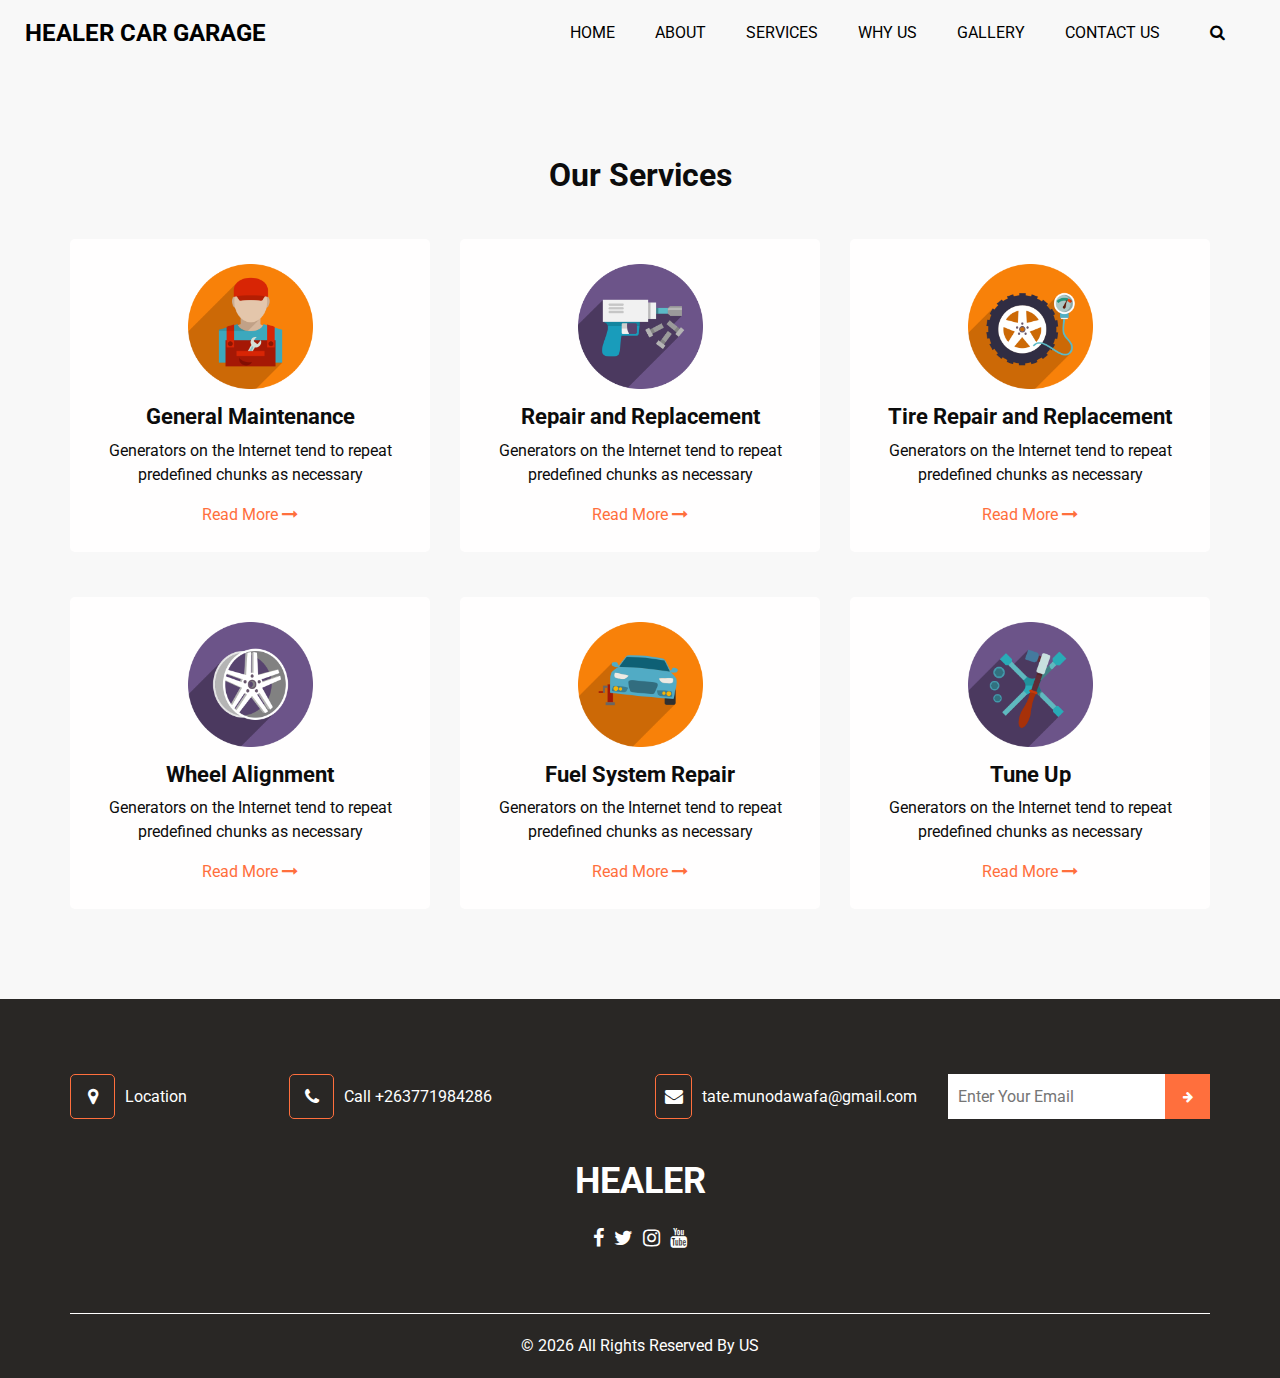
<file: service.html>
<!DOCTYPE html>
<html>

<head>
  <!-- Basic -->
  <meta charset="utf-8" />
  <meta http-equiv="X-UA-Compatible" content="IE=edge" />
  <!-- Mobile Metas -->
  <meta name="viewport" content="width=device-width, initial-scale=1, shrink-to-fit=no" />
  <!-- Site Metas -->
  <link rel="icon" href="images/fevicon.png" type="image/gif" />
  <meta name="keywords" content="" />
  <meta name="description" content="" />
  <meta name="author" content="" />

  <title>HEALER</title>


  <!-- bootstrap core css -->
  <link rel="stylesheet" type="text/css" href="css/bootstrap.css" />

  <!-- fonts style -->
  <link href="https://fonts.googleapis.com/css2?family=Roboto:wght@400;500;700;900&display=swap" rel="stylesheet">

  <!-- font awesome style -->
  <link href="css/font-awesome.min.css" rel="stylesheet" />

  <!-- Custom styles for this template -->
  <link href="css/style.css" rel="stylesheet" />
  <!-- responsive style -->
  <link href="css/responsive.css" rel="stylesheet" />

</head>

<body>

  <!-- header section strats -->
  <header class="header_section">
    <div class="container-fluid">
      <nav class="navbar navbar-expand-lg custom_nav-container ">
        <a class="navbar-brand" href="index.html">
          <span>HEALER CAR GARAGE</span>
        </a>

        <button class="navbar-toggler" type="button" data-toggle="collapse" data-target="#navbarSupportedContent" aria-controls="navbarSupportedContent" aria-expanded="false" aria-label="Toggle navigation">
          <span class=""> </span>
        </button>

        <div class="collapse navbar-collapse" id="navbarSupportedContent">
          <ul class="navbar-nav  ml-auto">
            <li class="nav-item ">
              <a class="nav-link" href="index.html">Home </a>
            </li>
            <li class="nav-item">
              <a class="nav-link" href="about.html"> About <span class="sr-only">(current)</span> </a>
            </li>
            <li class="nav-item active">
              <a class="nav-link" href="service.html">Services</a>
            </li>
            <li class="nav-item">
              <a class="nav-link" href="why.html">Why Us</a>
            </li>
            <li class="nav-item">
              <a class="nav-link" href="gallery.html">Gallery</a>
            </li>
            <li class="nav-item">
              <a class="nav-link" href="contact.html">Contact Us</a>
            </li>
          </ul>
          <div class="quote_btn-container">
            <form class="form-inline">
              <button class="btn   nav_search-btn" type="submit">
                <i class="fa fa-search" aria-hidden="true"></i>
              </button>
            </form>
          </div>
        </div>
      </nav>
    </div>
  </header>
  <!-- end header section -->

  <!-- service section -->

  <section class="service_section layout_padding">
    <div class="container">
      <div class="heading_container heading_center">
        <h2>
          Our Services
        </h2>
      </div>
    </div>
    <div class="container ">
      <div class="row">
        <div class="col-md-6 col-lg-4">
          <div class="box ">
            <div class="img-box">
              <img src="images/s1.png" alt="">
            </div>
            <div class="detail-box">
              <h4>
                General Maintenance
              </h4>
              <p>
                Generators on the Internet tend to repeat predefined chunks as necessary
              </p>
              <a href="">
                Read More
                <i class="fa fa-long-arrow-right" aria-hidden="true"></i>

              </a>
            </div>
          </div>
        </div>
        <div class="col-md-6 col-lg-4">
          <div class="box ">
            <div class="img-box">
              <img src="images/s2.png" alt="">
            </div>
            <div class="detail-box">
              <h4>
                Repair and Replacement
              </h4>
              <p>
                Generators on the Internet tend to repeat predefined chunks as necessary
              </p>
              <a href="">
                Read More
                <i class="fa fa-long-arrow-right" aria-hidden="true"></i>

              </a>
            </div>
          </div>
        </div>
        <div class="col-md-6 col-lg-4 ">
          <div class="box ">
            <div class="img-box">
              <img src="images/s3.png" alt="">
            </div>
            <div class="detail-box">
              <h4>
                Tire Repair and Replacement
              </h4>
              <p>
                Generators on the Internet tend to repeat predefined chunks as necessary
              </p>
              <a href="">
                Read More
                <i class="fa fa-long-arrow-right" aria-hidden="true"></i>
              </a>
            </div>
          </div>
        </div>
        <div class="col-md-6 col-lg-4">
          <div class="box ">
            <div class="img-box">
              <img src="images/s4.png" alt="">
            </div>
            <div class="detail-box">
              <h4>
                Wheel Alignment
              </h4>
              <p>
                Generators on the Internet tend to repeat predefined chunks as necessary
              </p>
              <a href="">
                Read More
                <i class="fa fa-long-arrow-right" aria-hidden="true"></i>

              </a>
            </div>
          </div>
        </div>
        <div class="col-md-6 col-lg-4">
          <div class="box ">
            <div class="img-box">
              <img src="images/s5.png" alt="">
            </div>
            <div class="detail-box">
              <h4>
                Fuel System Repair
              </h4>
              <p>
                Generators on the Internet tend to repeat predefined chunks as necessary
              </p>
              <a href="">
                Read More
                <i class="fa fa-long-arrow-right" aria-hidden="true"></i>
              </a>
            </div>
          </div>
        </div>
        <div class="col-md-6 col-lg-4">
          <div class="box ">
            <div class="img-box">
              <img src="images/s6.png" alt="">
            </div>
            <div class="detail-box">
              <h4>
                Tune Up
              </h4>
              <p>
                Generators on the Internet tend to repeat predefined chunks as necessary
              </p>
              <a href="">
                Read More
                <i class="fa fa-long-arrow-right" aria-hidden="true"></i>
              </a>
            </div>
          </div>
        </div>
      </div>
    </div>
  </section>

  <!-- end service section -->

  <!-- info section -->

  <section class="info_section ">
    <div class="info_container ">
      <div class="container">
        <div class="row">
          <div class="col-lg-9">
            <div class="info_contact ">
              <div class="row">
                <div class="col-md-3">
                  <a href="#" class="link-box">
                    <i class="fa fa-map-marker" aria-hidden="true"></i>
                    <span>
                      Location
                    </span>
                  </a>
                </div>
                <div class="col-md-5">
                  <a href="#" class="link-box">
                    <i class="fa fa-phone" aria-hidden="true"></i>
                    <span>
                      Call +263771984286
                    </span>
                  </a>
                </div>
                <div class="col-md-4">
                  <a href="#" class="link-box">
                    <i class="fa fa-envelope" aria-hidden="true"></i>
                    <span>
                      tate.munodawafa@gmail.com
                    </span>
                  </a>
                </div>
              </div>
            </div>
          </div>
          <div class="col-md-5  col-lg-3 mx-auto">
            <div class="info_form ">
              <form action="#">
                <input type="email" placeholder="Enter Your Email" />
                <button>
                  <i class="fa fa-arrow-right" aria-hidden="true"></i>
                </button>
              </form>
            </div>
          </div>
        </div>
        <div class="info_logo">
          <a class="navbar-brand" href="index.html">
            <span>
              HEALER
            </span>
          </a>
        </div>
        <div class="social-box">
          <a href="">
            <i class="fa fa-facebook" aria-hidden="true"></i>
          </a>
          <a href="">
            <i class="fa fa-twitter" aria-hidden="true"></i>
          </a>
          <a href="">
            <i class="fa fa-instagram" aria-hidden="true"></i>
          </a>
          <a href="">
            <i class="fa fa-youtube" aria-hidden="true"></i>
          </a>
        </div>
      </div>
    </div>
  </section>

  <!-- end info section -->

  <!-- footer section -->
  <footer class="footer_section">
    <div class="container">
      <p>
        &copy; <span id="displayYear"></span> All Rights Reserved By
        <a href="https://html.design/">US</a>
      </p>
    </div>
  </footer>
  <!-- footer section -->

  <!-- jQery -->
  <script src="js/jquery-3.4.1.min.js"></script>
  <!-- bootstrap js -->
  <script src="js/bootstrap.js"></script>
  <!-- custom js -->
  <script src="js/custom.js"></script>


</body>

</html>
</file>
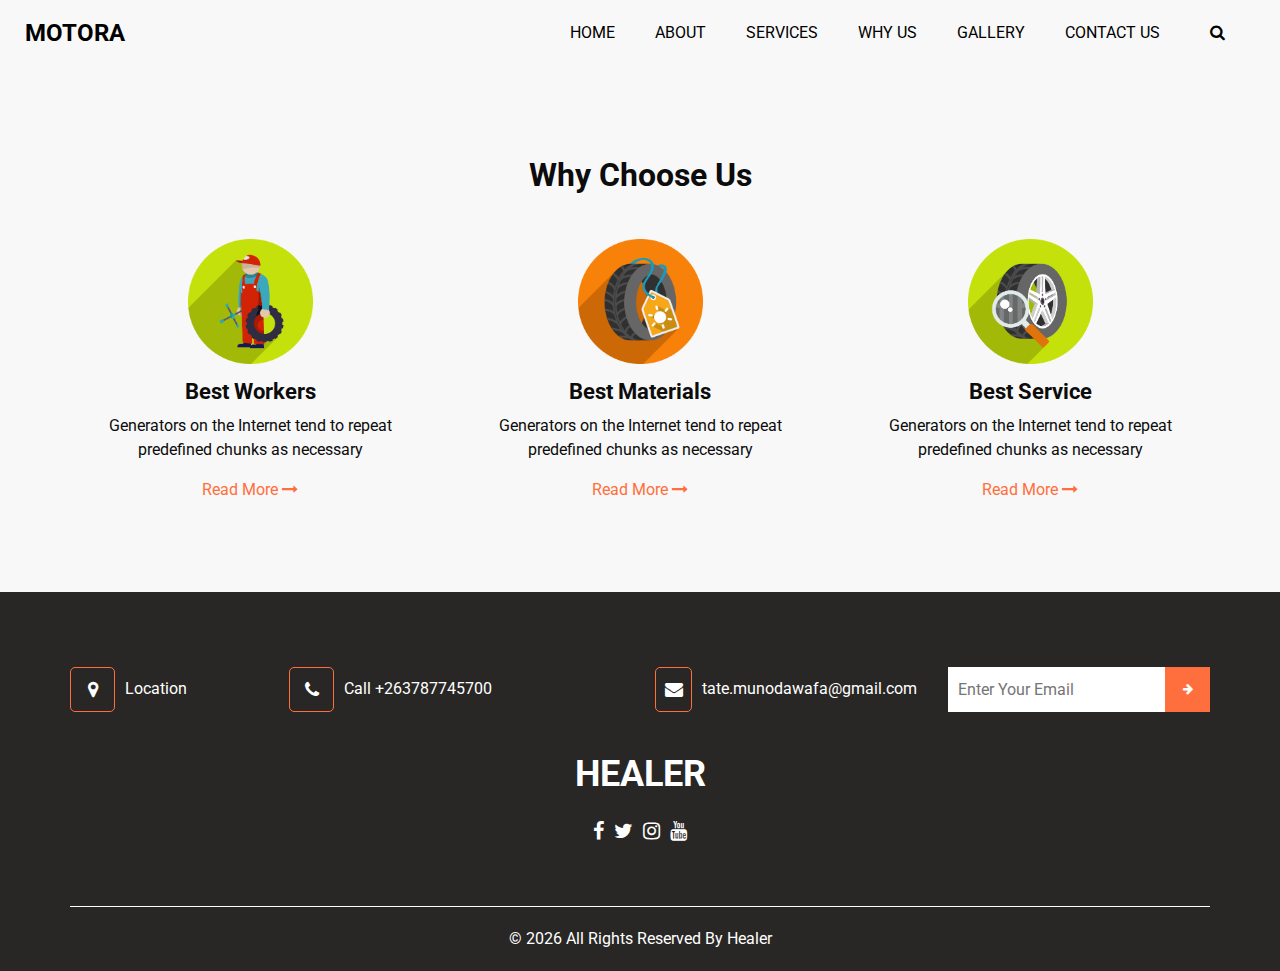
<file: why.html>
<!DOCTYPE html>
<html>

<head>
  <!-- Basic -->
  <meta charset="utf-8" />
  <meta http-equiv="X-UA-Compatible" content="IE=edge" />
  <!-- Mobile Metas -->
  <meta name="viewport" content="width=device-width, initial-scale=1, shrink-to-fit=no" />
  <!-- Site Metas -->
  <link rel="icon" href="images/fevicon.png" type="image/gif" />
  <meta name="keywords" content="" />
  <meta name="description" content="" />
  <meta name="author" content="" />

  <title>Healer</title>


  <!-- bootstrap core css -->
  <link rel="stylesheet" type="text/css" href="css/bootstrap.css" />

  <!-- fonts style -->
  <link href="https://fonts.googleapis.com/css2?family=Roboto:wght@400;500;700;900&display=swap" rel="stylesheet">

  <!-- font awesome style -->
  <link href="css/font-awesome.min.css" rel="stylesheet" />

  <!-- Custom styles for this template -->
  <link href="css/style.css" rel="stylesheet" />
  <!-- responsive style -->
  <link href="css/responsive.css" rel="stylesheet" />

</head>

<body>

  <!-- header section strats -->
  <header class="header_section">
    <div class="container-fluid">
      <nav class="navbar navbar-expand-lg custom_nav-container ">
        <a class="navbar-brand" href="index.html">
          <span>Motora</span>
        </a>

        <button class="navbar-toggler" type="button" data-toggle="collapse" data-target="#navbarSupportedContent" aria-controls="navbarSupportedContent" aria-expanded="false" aria-label="Toggle navigation">
          <span class=""> </span>
        </button>

        <div class="collapse navbar-collapse" id="navbarSupportedContent">
          <ul class="navbar-nav  ml-auto">
            <li class="nav-item ">
              <a class="nav-link" href="index.html">Home </a>
            </li>
            <li class="nav-item">
              <a class="nav-link" href="about.html"> About</a>
            </li>
            <li class="nav-item">
              <a class="nav-link" href="service.html">Services</a>
            </li>
            <li class="nav-item active">
              <a class="nav-link" href="why.html">Why Us <span class="sr-only">(current)</span> </a>
            </li>
            <li class="nav-item">
              <a class="nav-link" href="gallery.html">Gallery</a>
            </li>
            <li class="nav-item">
              <a class="nav-link" href="contact.html">Contact Us</a>
            </li>
          </ul>
          <div class="quote_btn-container">
            <form class="form-inline">
              <button class="btn   nav_search-btn" type="submit">
                <i class="fa fa-search" aria-hidden="true"></i>
              </button>
            </form>
          </div>
        </div>
      </nav>
    </div>
  </header>
  <!-- end header section -->

  <!-- why section -->

  <section class="why_section layout_padding">
    <div class="container">
      <div class="heading_container heading_center">
        <h2>
          Why Choose Us
        </h2>
      </div>
    </div>
    <div class="container ">
      <div class="row">
        <div class="col-md-6 col-lg-4 mx-auto">
          <div class="box ">
            <div class="img-box">
              <img src="images/w1.png" alt="">
            </div>
            <div class="detail-box">
              <h4>
                Best Workers
              </h4>
              <p>
                Generators on the Internet tend to repeat predefined chunks as necessary
              </p>
              <a href="">
                Read More
                <i class="fa fa-long-arrow-right" aria-hidden="true"></i>
              </a>
            </div>
          </div>
        </div>
        <div class="col-md-6 col-lg-4 mx-auto ">
          <div class="box ">
            <div class="img-box">
              <img src="images/w2.png" alt="">
            </div>
            <div class="detail-box">
              <h4>
                Best Materials
              </h4>
              <p>
                Generators on the Internet tend to repeat predefined chunks as necessary
              </p>
              <a href="">
                Read More
                <i class="fa fa-long-arrow-right" aria-hidden="true"></i>
              </a>
            </div>
          </div>
        </div>
        <div class="col-md-6 col-lg-4 mx-auto">
          <div class="box ">
            <div class="img-box">
              <img src="images/w3.png" alt="">
            </div>
            <div class="detail-box">
              <h4>
                Best Service
              </h4>
              <p>
                Generators on the Internet tend to repeat predefined chunks as necessary
              </p>
              <a href="">
                Read More
                <i class="fa fa-long-arrow-right" aria-hidden="true"></i>
              </a>
            </div>
          </div>
        </div>
      </div>
    </div>
  </section>

  <!-- end why section -->

  <!-- info section -->

  <section class="info_section ">
    <div class="info_container ">
      <div class="container">
        <div class="row">
          <div class="col-lg-9">
            <div class="info_contact ">
              <div class="row">
                <div class="col-md-3">
                  <a href="#" class="link-box">
                    <i class="fa fa-map-marker" aria-hidden="true"></i>
                    <span>
                      Location
                    </span>
                  </a>
                </div>
                <div class="col-md-5">
                  <a href="#" class="link-box">
                    <i class="fa fa-phone" aria-hidden="true"></i>
                    <span>
                      Call +263787745700
                    </span>
                  </a>
                </div>
                <div class="col-md-4">
                  <a href="#" class="link-box">
                    <i class="fa fa-envelope" aria-hidden="true"></i>
                    <span>
                      tate.munodawafa@gmail.com
                    </span>
                  </a>
                </div>
              </div>
            </div>
          </div>
          <div class="col-md-5  col-lg-3 mx-auto">
            <div class="info_form ">
              <form action="#">
                <input type="email" placeholder="Enter Your Email" />
                <button>
                  <i class="fa fa-arrow-right" aria-hidden="true"></i>
                </button>
              </form>
            </div>
          </div>
        </div>
        <div class="info_logo">
          <a class="navbar-brand" href="index.html">
            <span>
              Healer
            </span>
          </a>
        </div>
        <div class="social-box">
          <a href="">
            <i class="fa fa-facebook" aria-hidden="true"></i>
          </a>
          <a href="">
            <i class="fa fa-twitter" aria-hidden="true"></i>
          </a>
          <a href="">
            <i class="fa fa-instagram" aria-hidden="true"></i>
          </a>
          <a href="">
            <i class="fa fa-youtube" aria-hidden="true"></i>
          </a>
        </div>
      </div>
    </div>
  </section>

  <!-- end info section -->

  <!-- footer section -->
  <footer class="footer_section">
    <div class="container">
      <p>
        &copy; <span id="displayYear"></span> All Rights Reserved By
        <a href="https://html.design/">Healer</a>
      </p>
    </div>
  </footer>
  <!-- footer section -->

  <!-- jQery -->
  <script src="js/jquery-3.4.1.min.js"></script>
  <!-- bootstrap js -->
  <script src="js/bootstrap.js"></script>
  <!-- custom js -->
  <script src="js/custom.js"></script>


</body>

</html>
</file>
<file: css/style.css>
@import url('https://fonts.googleapis.com/css2?family=Ubuntu:wght@300&display=swap');

html {
  overflow-x: hidden;
}

body {
  font-family: "Roboto", sans-serif;
  color: #0c0c0c;
  background-color: #f8f8f8;
  overflow-x: hidden;
}

section {
  max-width: 1400px;
  margin: auto;
}

.layout_padding {
  padding: 90px 0;
}

.layout_padding2 {
  padding: 75px 0;
}

.layout_padding2-top {
  padding-top: 75px;
}

.layout_padding2-bottom {
  padding-bottom: 75px;
}

.layout_padding-top {
  padding-top: 90px;
}

.layout_padding-bottom {
  padding-bottom: 90px;
}

.heading_container {
  display: -webkit-box;
  display: -ms-flexbox;
  display: flex;
  -webkit-box-orient: vertical;
  -webkit-box-direction: normal;
      -ms-flex-direction: column;
          flex-direction: column;
  -webkit-box-align: start;
      -ms-flex-align: start;
          align-items: flex-start;
}

.heading_container h2 {
  position: relative;
  font-weight: bold;
  margin: 0;
}

.heading_container.heading_center {
  -webkit-box-align: center;
      -ms-flex-align: center;
          align-items: center;
  text-align: center;
}

.heading_container p {
  margin-top: 10px;
  margin-bottom: 0;
}

.container_border_style {
  position: relative;
  padding: 20px;
}

.container_border_style::before, .container_border_style::after {
  content: "";
  position: absolute;
  top: 50%;
  width: 3px;
  height: 90px;
  background-color: #ff6f3d;
  -webkit-transform: translateY(-50%);
          transform: translateY(-50%);
}

.container_border_style::before {
  left: 0;
}

.container_border_style::after {
  right: 0;
}

a,
a:hover,
a:focus {
  text-decoration: none;
}

a:hover,
a:focus {
  color: initial;
}

.btn,
.btn:focus {
  outline: none !important;
  -webkit-box-shadow: none;
          box-shadow: none;
}

/*header section*/
.header_section .container-fluid {
  padding-right: 25px;
  padding-left: 25px;
}

.navbar-brand span {
  font-weight: bold;
  color: #000000;
  font-size: 24px;
  text-transform: uppercase;
}

.custom_nav-container {
  padding: 10px 0;
}

.custom_nav-container .navbar-nav .nav-item .nav-link {
  padding: 5px 20px;
  color: #000000;
  text-align: center;
  text-transform: uppercase;
}

.custom_nav-container .nav_search-btn {
  width: 35px;
  height: 35px;
  padding: 0;
  border: none;
  color: #000000;
  margin: 0 20px;
}

.custom_nav-container .navbar-toggler {
  outline: none;
}

.custom_nav-container .navbar-toggler {
  padding: 0;
  width: 37px;
  height: 42px;
  -webkit-transition: all 0.3s;
  transition: all 0.3s;
}

.custom_nav-container .navbar-toggler span {
  display: block;
  width: 35px;
  height: 4px;
  background-color: #000000;
  margin: 7px 0;
  -webkit-transition: all 0.3s;
  transition: all 0.3s;
  position: relative;
  border-radius: 5px;
  transition: all 0.3s;
}

.custom_nav-container .navbar-toggler span::before, .custom_nav-container .navbar-toggler span::after {
  content: "";
  position: absolute;
  left: 0;
  height: 100%;
  width: 100%;
  background-color: #000000;
  top: -10px;
  border-radius: 5px;
  -webkit-transition: all 0.3s;
  transition: all 0.3s;
}

.custom_nav-container .navbar-toggler span::after {
  top: 10px;
}

.custom_nav-container .navbar-toggler[aria-expanded="true"] {
  -webkit-transform: rotate(360deg);
          transform: rotate(360deg);
}

.custom_nav-container .navbar-toggler[aria-expanded="true"] span {
  -webkit-transform: rotate(45deg);
          transform: rotate(45deg);
}

.custom_nav-container .navbar-toggler[aria-expanded="true"] span::before, .custom_nav-container .navbar-toggler[aria-expanded="true"] span::after {
  -webkit-transform: rotate(90deg);
          transform: rotate(90deg);
  top: 0;
}

.custom_nav-container .navbar-toggler[aria-expanded="true"] .s-1 {
  -webkit-transform: rotate(45deg);
          transform: rotate(45deg);
  margin: 0;
  margin-bottom: -4px;
}

.custom_nav-container .navbar-toggler[aria-expanded="true"] .s-2 {
  display: none;
}

.custom_nav-container .navbar-toggler[aria-expanded="true"] .s-3 {
  -webkit-transform: rotate(-45deg);
          transform: rotate(-45deg);
  margin: 0;
  margin-top: -4px;
}

.custom_nav-container .navbar-toggler[aria-expanded="false"] .s-1,
.custom_nav-container .navbar-toggler[aria-expanded="false"] .s-2,
.custom_nav-container .navbar-toggler[aria-expanded="false"] .s-3 {
  -webkit-transform: none;
          transform: none;
}

.quote_btn-container {
  display: -webkit-box;
  display: -ms-flexbox;
  display: flex;
  -webkit-box-align: center;
      -ms-flex-align: center;
          align-items: center;
}

.quote_btn-container a {
  color: #000000;
  text-transform: uppercase;
}

.quote_btn-container a span {
  margin-left: 5px;
}

/*end header section*/
/* slider section */
.slider_section {
  display: -webkit-box;
  display: -ms-flexbox;
  display: flex;
  -webkit-box-align: center;
      -ms-flex-align: center;
          align-items: center;
  padding-top: 75px;
  padding-bottom: 90px;
  position: relative;
}

.slider_section::before {
  content: "";
  position: absolute;
  top: 150px;
  right: 150px;
  width: 650px;
  height: 650px;
  -webkit-transform: translate(50%, -50%);
          transform: translate(50%, -50%);
  background-color: #f3ecdb;
  border-radius: 100%;
  z-index: -1;
}

.slider_section .row {
  -webkit-box-align: center;
      -ms-flex-align: center;
          align-items: center;
}

.slider_section #customCarousel1 {
  width: 100%;
  position: unset;
}

.slider_section .detail-box h1 {
  font-weight: bold;
  margin-bottom: 15px;
}

.slider_section .detail-box .btn-box {
  display: -webkit-box;
  display: -ms-flexbox;
  display: flex;
  -ms-flex-wrap: wrap;
      flex-wrap: wrap;
  margin: 0 -5px;
}

.slider_section .detail-box a {
  margin: 5px;
  width: 175px;
  text-align: center;
}

.slider_section .detail-box .btn-1 {
  display: inline-block;
  padding: 10px 15px;
  background-color: #ff6f3d;
  color: #ffffff;
  border-radius: 5px;
  border: 1px solid #ff6f3d;
  -webkit-transition: all .3s;
  transition: all .3s;
}

.slider_section .detail-box .btn-1:hover {
  background-color: transparent;
  color: #ff6f3d;
}

.slider_section .detail-box .btn-2 {
  display: inline-block;
  padding: 10px 15px;
  background-color: #625a52;
  color: #ffffff;
  border-radius: 5px;
  border: 1px solid #625a52;
  -webkit-transition: all .3s;
  transition: all .3s;
}

.slider_section .detail-box .btn-2:hover {
  background-color: transparent;
  color: #625a52;
}

.slider_section .img-box img {
  width: 100%;
}

.slider_section .carousel-indicators {
  position: unset;
  margin-top: 60px;
}

.slider_section .carousel-indicators li {
  opacity: 1;
  background-color: #625a52;
  border: none;
  width: 12px;
  height: 12px;
  border-radius: 15px;
}

.slider_section .carousel-indicators li.active {
  width: 25px;
  background-color: #ff6f3d;
}

.service_section {
  position: relative;
}

.service_section .box {
  margin-top: 45px;
  display: -webkit-box;
  display: -ms-flexbox;
  display: flex;
  -webkit-box-orient: vertical;
  -webkit-box-direction: normal;
      -ms-flex-direction: column;
          flex-direction: column;
  -webkit-box-align: center;
      -ms-flex-align: center;
          align-items: center;
  text-align: center;
  padding: 25px;
  background-color: #fffefe;
  border-radius: 5px;
}

.service_section .box .img-box {
  width: 125px;
  height: 125px;
}

.service_section .box .img-box img {
  width: 100%;
}

.service_section .box .detail-box {
  margin-top: 15px;
}

.service_section .box .detail-box h4 {
  font-weight: bold;
  font-size: 22px;
}

.service_section .box .detail-box a {
  color: #ff6f3d;
}

.service_section .box .detail-box a:hover {
  color: #625a52;
}

.about_section {
  position: relative;
}
.about_section .heading_container{
  font-size: 40px;
  font-family: 'Ubuntu', sans-serif;
}
.about_section::before {
  content: "";
  position: absolute;
  top: 150px;
  left: 150px;
  width: 650px;
  height: 650px;
  -webkit-transform: translate(-50%, -50%);
          transform: translate(-50%, -50%);
  background-color: #f3ecdb;
  border-radius: 100%;
  z-index: -1;
}

.about_section .row {
  -webkit-box-align: center;
      -ms-flex-align: center;
          align-items: center;
}

.about_section .img-box img {
  max-width: 100%;
}

.about_section .detail-box p {
  color: #999;
  margin-top: 15px;
}

.about_section .detail-box a {
  display: inline-block;
  padding: 10px 45px;
  background-color: #625a52;
  color: #ffffff;
  border-radius: 5px;
  border: 1px solid #625a52;
  -webkit-transition: all .3s;
  transition: all .3s;
  margin-top: 15px;
}

.about_section .detail-box a:hover {
  background-color: transparent;
  color: #625a52;
}

.why_section {
  position: relative;
}

.why_section .box {
  margin-top: 45px;
  display: -webkit-box;
  display: -ms-flexbox;
  display: flex;
  -webkit-box-orient: vertical;
  -webkit-box-direction: normal;
      -ms-flex-direction: column;
          flex-direction: column;
  -webkit-box-align: center;
      -ms-flex-align: center;
          align-items: center;
  text-align: center;
  border-radius: 5px;
}

.why_section .box .img-box {
  width: 125px;
  height: 125px;
}

.why_section .box .img-box img {
  width: 100%;
}

.why_section .box .detail-box {
  margin-top: 15px;
}

.why_section .box .detail-box h4 {
  font-weight: bold;
  font-size: 22px;
}

.why_section .box .detail-box a {
  color: #ff6f3d;
}

.why_section .box .detail-box a:hover {
  color: #625a52;
}

.client_section {
  padding-bottom: 45px;
}

.client_section .heading_container {
  margin-bottom: 35px;
}

.client_section .box {
  display: -webkit-box;
  display: -ms-flexbox;
  display: flex;
  -webkit-box-align: center;
      -ms-flex-align: center;
          align-items: center;
  margin: 45px 0;
  padding: 45px;
  background: linear-gradient(to right, #ff6f3d 115px, #ffffff 115px);
  -webkit-box-shadow: 0 0 5px 0 rgba(0, 0, 0, 0.2);
          box-shadow: 0 0 5px 0 rgba(0, 0, 0, 0.2);
}

.client_section .box .img-box {
  width: 125px;
  height: 125px;
  min-width: 125px;
  position: relative;
  margin-right: 25px;
}

.client_section .box .img-box img {
  width: 100%;
  border-radius: 100%;
  border: 5px solid #ffffff;
}

.client_section .box .client_info {
  display: -webkit-box;
  display: -ms-flexbox;
  display: flex;
  -webkit-box-pack: justify;
      -ms-flex-pack: justify;
          justify-content: space-between;
}

.client_section .box .client_info .client_name h5 {
  font-weight: bold;
  color: #ff6f3d;
  margin-bottom: 0;
  text-transform: uppercase;
}

.client_section .box .client_info .client_name h6 {
  margin-bottom: 0;
  color: #625a52;
  font-weight: normal;
  font-size: 14px;
  text-transform: uppercase;
}

.client_section .box .client_info i {
  font-size: 24px;
  color: #ff6f3d;
}

.client_section .box p {
  margin-top: 25px;
}

.client_section .carousel-control-prev,
.client_section .carousel-control-next {
  width: 50px;
  height: 50px;
  background-color: #ff6f3d;
  opacity: 1;
  font-size: 28px;
  font-weight: bold;
  top: 50%;
  -webkit-transform: translateY(-50%);
          transform: translateY(-50%);
}

.client_section .carousel-control-prev {
  left: 0;
}

.client_section .carousel-control-next {
  right: 0;
}

.contact_section {
  position: relative;
}

.contact_section .row {
  -webkit-box-align: center;
      -ms-flex-align: center;
          align-items: center;
}

.contact_section .heading_container {
  margin-bottom: 25px;
}

.contact_section .form_container input {
  width: 100%;
  border: 1px solid #b0b0b0;
  height: 50px;
  margin-bottom: 25px;
  padding-left: 15px;
  background-color: transparent;
  outline: none;
  color: #101010;
}

.contact_section .form_container input::-webkit-input-placeholder {
  color: #b0b0b0;
}

.contact_section .form_container input:-ms-input-placeholder {
  color: #b0b0b0;
}

.contact_section .form_container input::-ms-input-placeholder {
  color: #b0b0b0;
}

.contact_section .form_container input::placeholder {
  color: #b0b0b0;
}

.contact_section .form_container input.message-box {
  height: 120px;
}

.contact_section .form_container .btn_box {
  display: -webkit-box;
  display: -ms-flexbox;
  display: flex;
}

.contact_section .form_container button {
  border: none;
  text-transform: uppercase;
  display: inline-block;
  padding: 15px 65px;
  background-color: #625a52;
  color: #ffffff;
  border-radius: 0;
  border: 1px solid #625a52;
  -webkit-transition: all .3s;
  transition: all .3s;
  font-weight: bold;
}

.contact_section .form_container button:hover {
  background-color: transparent;
  color: #625a52;
}

.contact_section .img-box img {
  width: 100%;
}

.contact_section::before {
  content: "";
  position: absolute;
  top: 175px;
  right: 150px;
  width: 650px;
  height: 650px;
  -webkit-transform: translate(50%, -50%);
          transform: translate(50%, -50%);
  background-color: #f3ecdb;
  border-radius: 100%;
  z-index: -1;
}

/* members section */
.members{
  font-family: 'Ubuntu', sans-serif;
}
.members .members-content {
    font-weight: 600;
    margin: auto;
    text-align: center;
    width: 80%;
    padding-bottom: 100px;
}

.members .members-content ul {
  list-style-type: none;
}
.members .members-content ul li {
  padding: 10px 0;
}


.members .tittle{
    position: relative;
    text-align: center;
    font-size: 40px;
    font-weight: 500;
    margin-bottom: 60px;
    padding-bottom: 20px;
}
.members .tittle::before{
    content: "";
    position: absolute;
    bottom: 0px;
    left: 50%;
    width: 290px;
    height: 3px;
    background: #111;
    transform: translateX(-50%);
}
.members .tittle::after{
    content: "Who we are";
    position: absolute;
    bottom: -10px;
    left: 50%;
    font-size: 17px;
    color: crimson;
    padding: 5px;
    background: #fff;
    transform: translateX(-50%);
}
/* info section */
.info_section {
  background-color: #292725;
  color: #ffffff;
  padding: 75px 0 60px 0;
}

.info_section .row {
  -webkit-box-align: center;
      -ms-flex-align: center;
          align-items: center;
}

.info_section .info_logo {
  display: -webkit-box;
  display: -ms-flexbox;
  display: flex;
  -webkit-box-pack: center;
      -ms-flex-pack: center;
          justify-content: center;
  margin-bottom: 15px;
}

.info_section .info_logo .navbar-brand {
  margin: 0;
  padding: 0;
}

.info_section .info_logo .navbar-brand span {
  color: #ffffff;
  font-size: 36px;
}

.info_section .info_contact .link-box {
  display: -webkit-box;
  display: -ms-flexbox;
  display: flex;
  -webkit-box-align: center;
      -ms-flex-align: center;
          align-items: center;
  color: #ffffff;
  margin-bottom: 35px;
}

.info_section .info_contact .link-box i {
  width: 45px;
  height: 45px;
  line-height: 45px;
  border: 1px solid #ff6f3d;
  text-align: center;
  border-radius: 5px;
  font-size: 18px;
  margin-right: 10px;
}

.info_section .info_contact .link-box:hover span {
  color: #ff6f3d;
}

.info_section .info_form {
  margin-bottom: 35px;
}

.info_section .info_form form {
  display: -webkit-box;
  display: -ms-flexbox;
  display: flex;
}

.info_section .info_form form input {
  -webkit-box-flex: 1;
      -ms-flex: 1;
          flex: 1;
  height: 45px;
  border: none;
  padding-left: 10px;
}

.info_section .info_form form button {
  width: 45px;
  height: 45px;
  background-color: #ff6f3d;
  color: #ffffff;
  border: none;
  outline: none;
  font-size: 12px;
  margin: 0;
}

.info_section .social-box {
  display: -webkit-box;
  display: -ms-flexbox;
  display: flex;
  -webkit-box-pack: center;
      -ms-flex-pack: center;
          justify-content: center;
}

.info_section .social-box a {
  margin: 0 5px;
  color: #ffffff;
  font-size: 20px;
}

.info_section .social-box a:hover {
  color: #ff6f3d;
}

/* end info section */
/* footer section*/
.footer_section {
  position: relative;
  background-color: #292725;
  text-align: center;
}

.footer_section p {
  color: #ffffff;
  padding: 20px 0;
  margin: 0;
  border-top: 1px solid #ffffff;
}

.footer_section p a {
  color: inherit;
}
/*# sourceMappingURL=style.css.map */

/* Gallery styling */
.gallery{
  font-family: 'Ubuntu', sans-serif;
  padding: 0;
}
.gallery .tittle{
    position: relative;
    text-align: center;
    font-size: 40px;
    font-weight: 500;
    margin-top: 100px;
    margin-bottom: 60px;
    padding-bottom: 20px;
}
.gallery .tittle::before{
    content: "";
    position: absolute;
    bottom: 0px;
    left: 50%;
    width: 195px;
    height: 3px;
    background: #111;
    transform: translateX(-50%);
}
.gallery .tittle::after{
    content: "Pic Collection";
    position: absolute;
    bottom: -10px;
    left: 50%;
    font-size: 17px;
    color: crimson;
    padding: 5px;
    background: #fff;
    transform: translateX(-50%);
}


.gallery .gallery-content {
  margin: auto;
  width: 99%;
  padding: 0;
  text-align: center;
}
.gallery .gallery-content a img{
  transition: 1s;
  margin-top: 4PX;
}
.gallery .gallery-content a img:hover{
  filter: grayscale(100%);
  transform: scale(1.1);
}

/* Contact section styling */
/* Contact me section styling */

.contact{
    font-family: 'Ubuntu', sans-serif;
    padding-top: 100px;
}
.contact .contact-content{
    font-weight: 500;
    display: flex;
    flex-wrap: wrap;
    align-items: center;
    margin-left: 120px;
}
.contact .tittle{
    position: relative;
    text-align: center;
    font-size: 40px;
    font-weight: 500;
    margin-bottom: 60px;
    padding-bottom: 20px;
}
.contact .tittle::before{
    content: "";
    position: absolute;
    bottom: 0px;
    left: 50%;
    width: 195px;
    height: 3px;
    background: #111;
    transform: translateX(-50%);
}
.contact .tittle::after{
    content: "Get in touch";
    position: absolute;
    bottom: -10px;
    left: 50%;
    font-size: 17px;
    color: rgb(0, 201, 92);
    padding: 5px;
    background: #fff;
    transform: translateX(-50%);
}
.contact .contact-content .column{
    width: calc(50% - 30px);
}
.contact .contact-content .text{
    font-size: 20px;
    font-weight: 600;
    margin-bottom: 10px;
}
.contact .contact-content .left p{
    text-align: justify;
}
.contact .contact-content .left .icons{
    margin: 10px 0;
}
.contact .contact-content .row{
    display: flex;
    height: 65px;
    align-items: center;
}
.contact .contact-content .row .info{
    margin-left: 30px;
}
.contact .contact-content .row i{
    font-size: 25px;
    color: rgb(0, 201, 92);
}
.contact .contact-content .info .head{
    font-weight: 600;
}
.contact .contact-content .info .sub-tittle{
    color: #333;
}
/* location styles */
.location .tittle{
    position: relative;
    text-align: center;
    font-family: 'Ubunt', sans-serif;
    font-size: 40px;
    font-weight: 500;
    margin-bottom: 60px;
    padding-bottom: 20px;
}
.location .tittle::before{
    content: "";
    position: absolute;
    bottom: 0px;
    left: 50%;
    width: 230px;
    height: 3px;
    background: #111;
    transform: translateX(-50%);
}
.location .tittle::after{
    content: "find us";
    position: absolute;
    bottom: -10px;
    left: 50%;
    font-size: 17px;
    color: crimson;
    padding: 5px;
    background: #fff;
    transform: translateX(-50%);
}
</file>
<file: css/responsive.css>
@media (max-width: 1300px) {}

@media (max-width: 1120px) {}

@media (max-width: 991px) {

  #navbarSupportedContent {
    padding: 15px 0 25px 0;
  }

  .custom_nav-container .navbar-nav .nav-item .nav-link {
    padding: 10px 20px;
  }

  .quote_btn-container {
    flex-direction: column-reverse;
    align-items: center;
  }

  .quote_btn-container a {
    margin: 10px 0;
  }

  .slider_section {
    padding: 45px 0 90px 0;
  }

  .slider_section::before,
  .about_section::before,
  .contact_section::before {
    width: 545px;
    height: 545px;
  }

  .client_section .carousel_btn-box {
    display: flex;
    justify-content: center;
    margin-top: 45px;
  }

  .client_section .carousel-control-prev,
  .client_section .carousel-control-next {
    position: unset;
    margin: 0 2.5px;
    width: 45px;
    height: 45px;
  }

}

@media (max-width: 767px) {
  .slider_section .detail-box {
    text-align: center;
    margin-bottom: 45px;
  }

  .slider_section .detail-box .btn-box {
    justify-content: center;
  }

  .slider_section::before,
  .about_section::before,
  .contact_section::before {
    width: 475px;
    height: 475px;
  }

  .slider_section::before {
    top: initial;
    bottom: 45px;
    transform: translate(50%, 0);
  }

  .contact_section::before {
    top: initial;
    bottom: -45px;
    transform: translate(50%, 0);
  }

  .about_section .img-box {
    margin-bottom: 45px;
  }

  .client_section .box {
    flex-direction: column;
    align-items: center;
    background: linear-gradient(to bottom, #ff6f3d 115px, #ffffff 115px);
    padding: 45px 25px;
  }

  .client_section .box .img-box {
    margin-right: 0;
    margin-bottom: 15px;
  }

  .contact_section .form_container {
    margin-right: 0;
    margin-bottom: 45px;
  }

  .info_section .row>div {
    display: flex;
    flex-direction: column;
    align-items: center;
    text-align: center;
  }

  .info_section .info_links {
    align-items: center;
  }
}

@media (max-width: 576px) {


  .contact_section::before {
    right: 45px;
  }
}

@media (max-width: 480px) {}

@media (max-width: 420px) {}

@media (max-width: 396px) {

  .slider_section::before {
    right: 65px;
  }

  .about_section::before {
    left: 45px;
  }
}

@media (min-width: 1200px) {
  .container {
    max-width: 1170px;
  }
}
</file>
